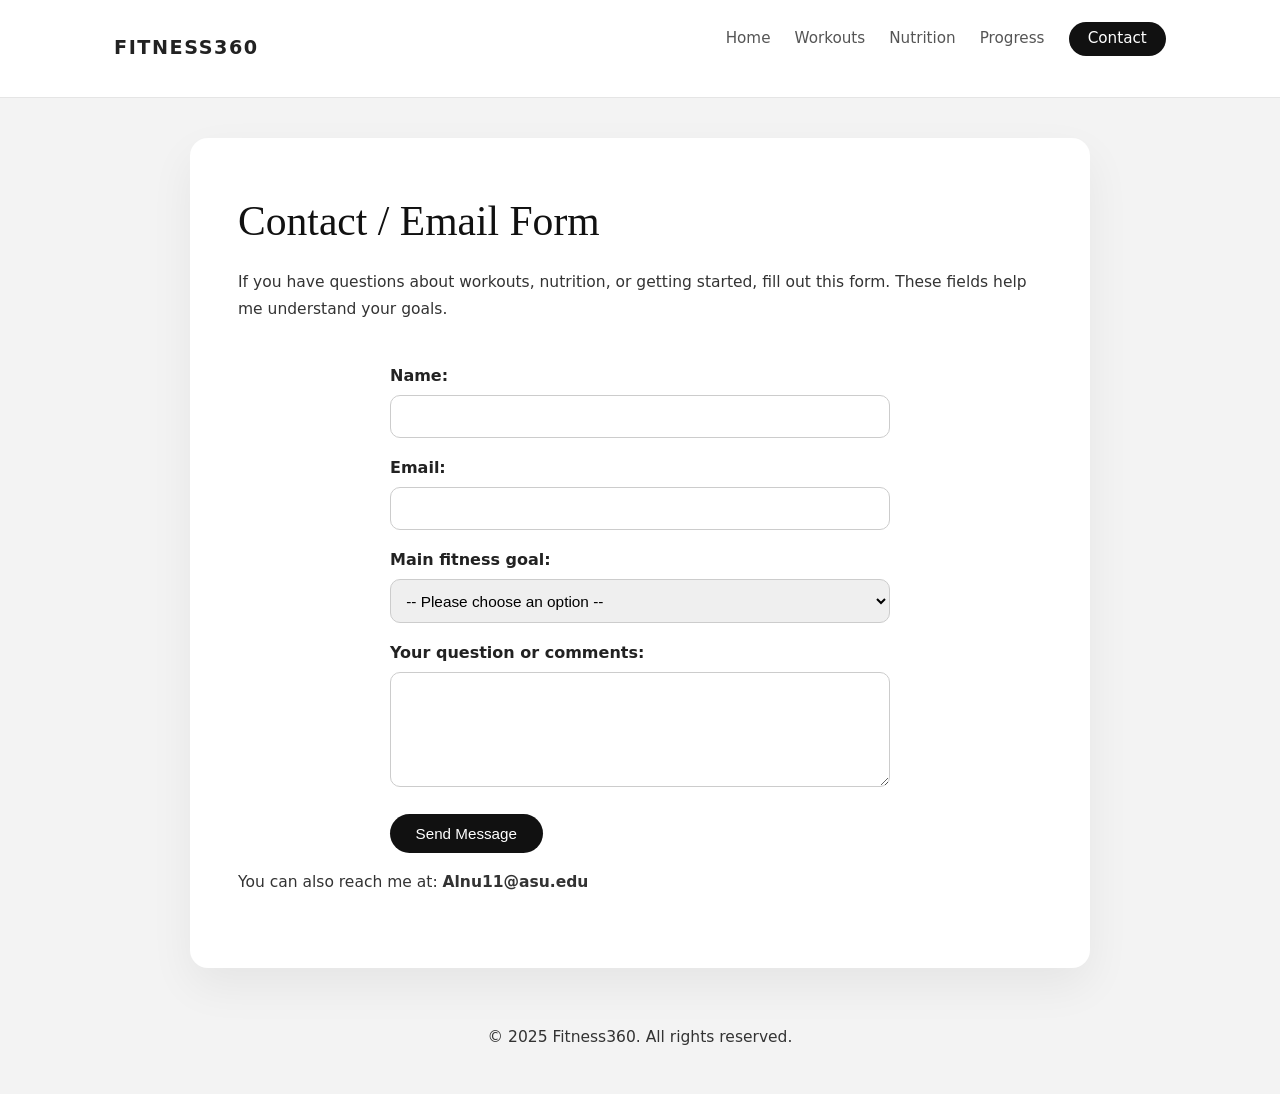
<file: contact.html>
<!DOCTYPE html>
<html lang="en">
<head>
    <meta charset="utf-8">
    <title>Fitness360 | Contact</title>
    <meta name="description" content="Contact Fitness360 with your questions and fitness goals.">
    <meta name="keywords" content="contact, form, fitness questions, email">
    <meta name="viewport" content="width=device-width, initial-scale=1.0">
    <link rel="stylesheet" href="styles.css">
</head>

<body>

    <!-- Dark top header bar -->
    <header>
        <div class="header-inner">
            <div class="brand">Fitness360</div>
            <nav>
                <ul>
                    <li><a href="index.html">Home</a></li>
                    <li><a href="workouts.html">Workouts</a></li>
                    <li><a href="nutrition.html">Nutrition</a></li>
                    <li><a href="progress.html">Progress</a></li>
                    <li><a href="contact.html" class="active">Contact</a></li>
                </ul>
            </nav>
        </div>
    </header>

    <!-- White content card -->
    <main>
        <section class="hero">
            <h2>Contact / Email Form</h2>
            <p>If you have questions about workouts, nutrition, or getting started, fill out this form. These fields help me understand your goals.</p>
        </section>

        <section>
            <form id="contact-form" action="#" method="post">
                <label for="name">Name:</label>
                <input id="name" name="name" type="text" required>

                <label for="email">Email:</label>
                <input id="email" name="email" type="email" required>

                <label for="goal">Main fitness goal:</label>
                <select id="goal" name="goal" required>
                    <option value="">-- Please choose an option --</option>
                    <option value="cardio">Improve heart health / cardio</option>
                    <option value="strength">Build strength</option>
                    <option value="weight-loss">Lose weight</option>
                    <option value="general">General health</option>
                </select>

                <label for="message">Your question or comments:</label>
                <textarea id="message" name="message" rows="5" required></textarea>

                <input type="submit" value="Send Message">
            </form>

            <p style="margin-top: 1rem;">
                You can also reach me at: <strong>Alnu11@asu.edu</strong>
            </p>
        </section>
    </main>

    <footer>
        <p>&copy; 2025 Fitness360. All rights reserved.</p>
    </footer>

</body>
</html>
</file>
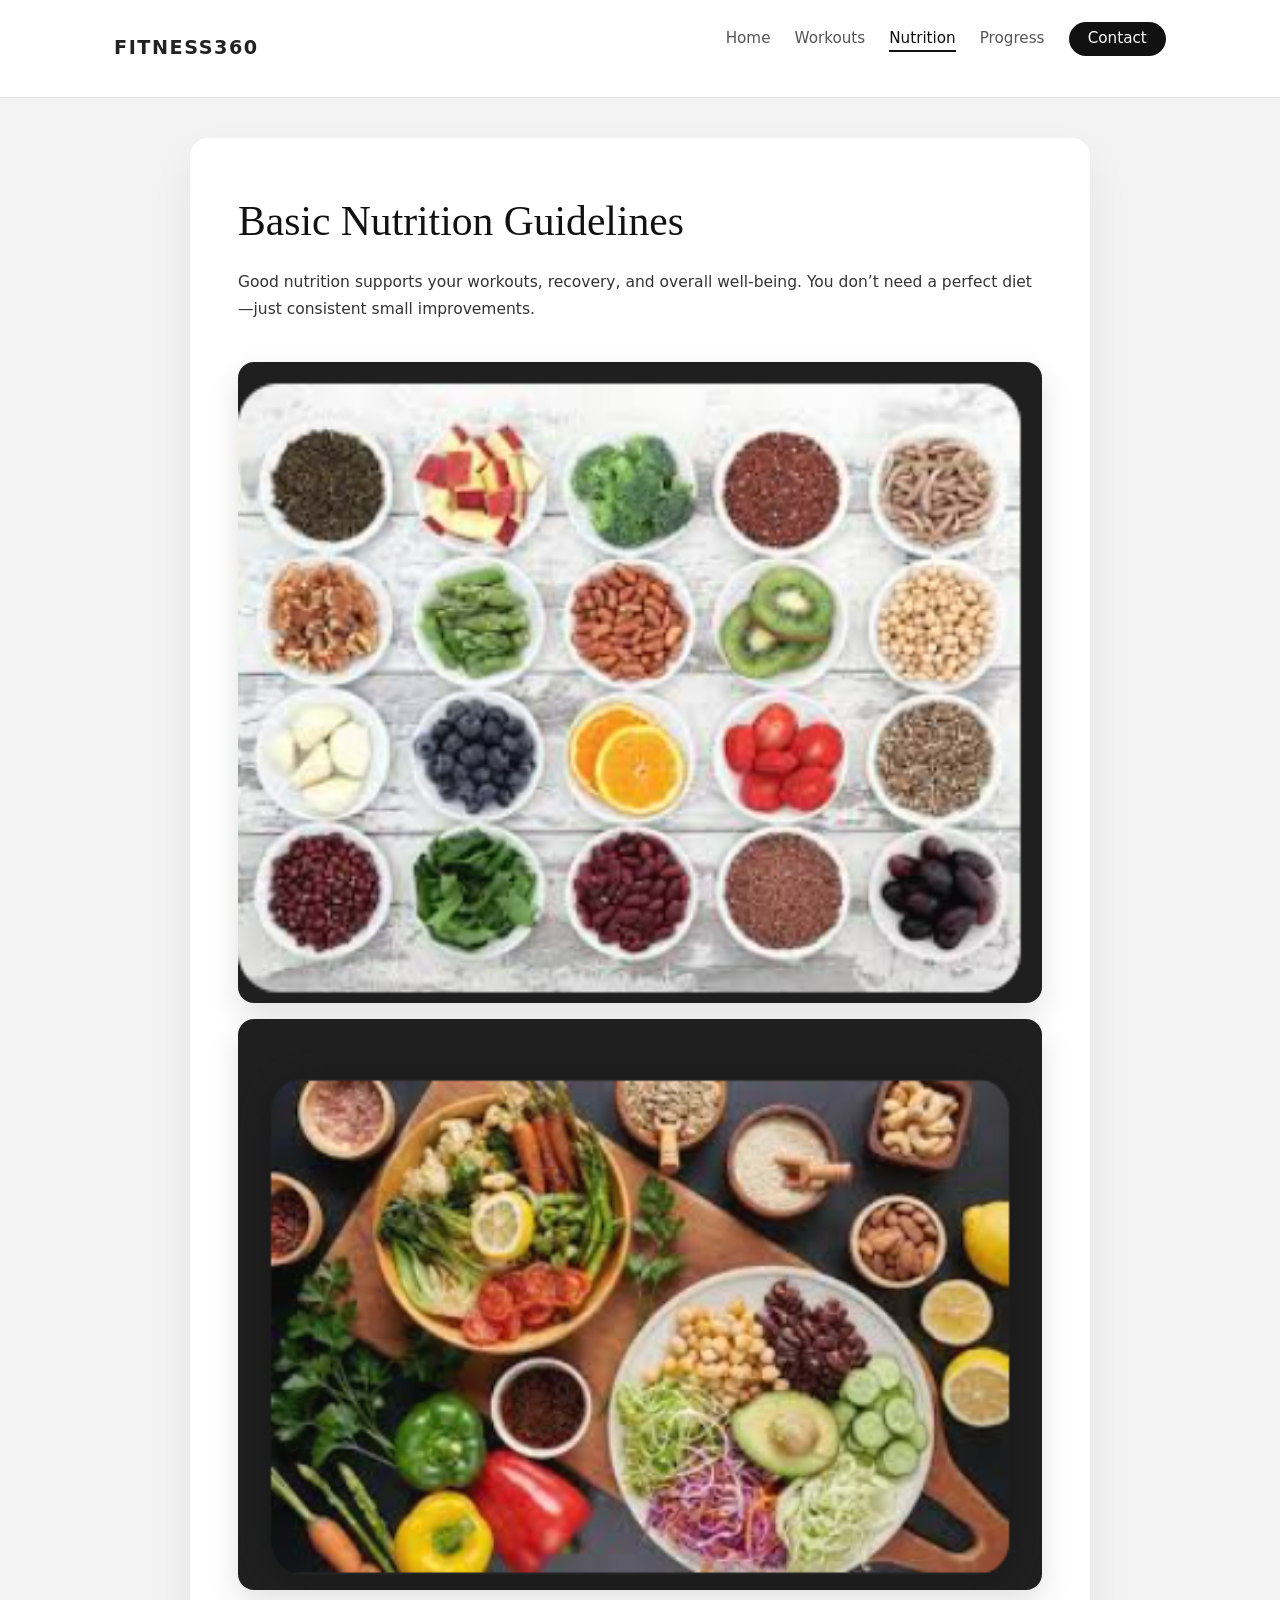
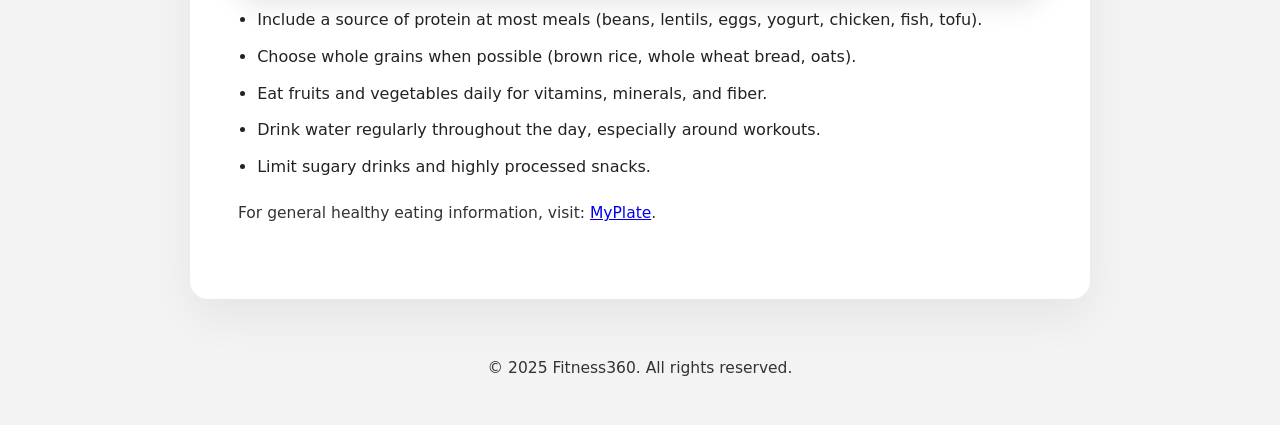
<file: nutrition.html>
<!DOCTYPE html>
<html lang="en">
<head>
    <meta charset="utf-8">
    <title>Fitness360 | Nutrition</title>
    <meta name="description" content="Basic nutrition tips to support your workouts and overall health.">
    <meta name="keywords" content="nutrition, healthy eating, hydration, meals, fitness">
    <meta name="viewport" content="width=device-width, initial-scale=1.0">
    <link rel="stylesheet" href="styles.css">
</head>

<body>

    <!-- Dark top header bar -->
    <header>
        <div class="header-inner">
            <div class="brand">Fitness360</div>
            <nav>
                <ul>
                    <li><a href="index.html">Home</a></li>
                    <li><a href="workouts.html">Workouts</a></li>
                    <li><a href="nutrition.html" class="active">Nutrition</a></li>
                    <li><a href="progress.html">Progress</a></li>
                    <li><a href="contact.html">Contact</a></li>
                </ul>
            </nav>
        </div>
    </header>

    <!-- White content card -->
    <main>
        <section class="hero">
            <h2>Basic Nutrition Guidelines</h2>
            <p>Good nutrition supports your workouts, recovery, and overall well-being. You don’t need a perfect diet—just consistent small improvements.</p>
        </section>

        <section>
            <!-- Healthy food images -->
            <p>
                <img src="Food.png" alt="Plate of healthy food" width="180">
                <img src="Nutritious Foods.png" alt="Nutritious balanced meal" width="180">
            </p>

            <ul>
                <li>Include a source of protein at most meals (beans, lentils, eggs, yogurt, chicken, fish, tofu).</li>
                <li>Choose whole grains when possible (brown rice, whole wheat bread, oats).</li>
                <li>Eat fruits and vegetables daily for vitamins, minerals, and fiber.</li>
                <li>Drink water regularly throughout the day, especially around workouts.</li>
                <li>Limit sugary drinks and highly processed snacks.</li>
            </ul>

            <p>
                For general healthy eating information, visit:
                <a href="https://www.choosemyplate.gov/" target="_blank" rel="noopener noreferrer">MyPlate</a>.
            </p>
        </section>
    </main>

    <footer>
        <p>&copy; 2025 Fitness360. All rights reserved.</p>
    </footer>

</body>
</html>
</file>
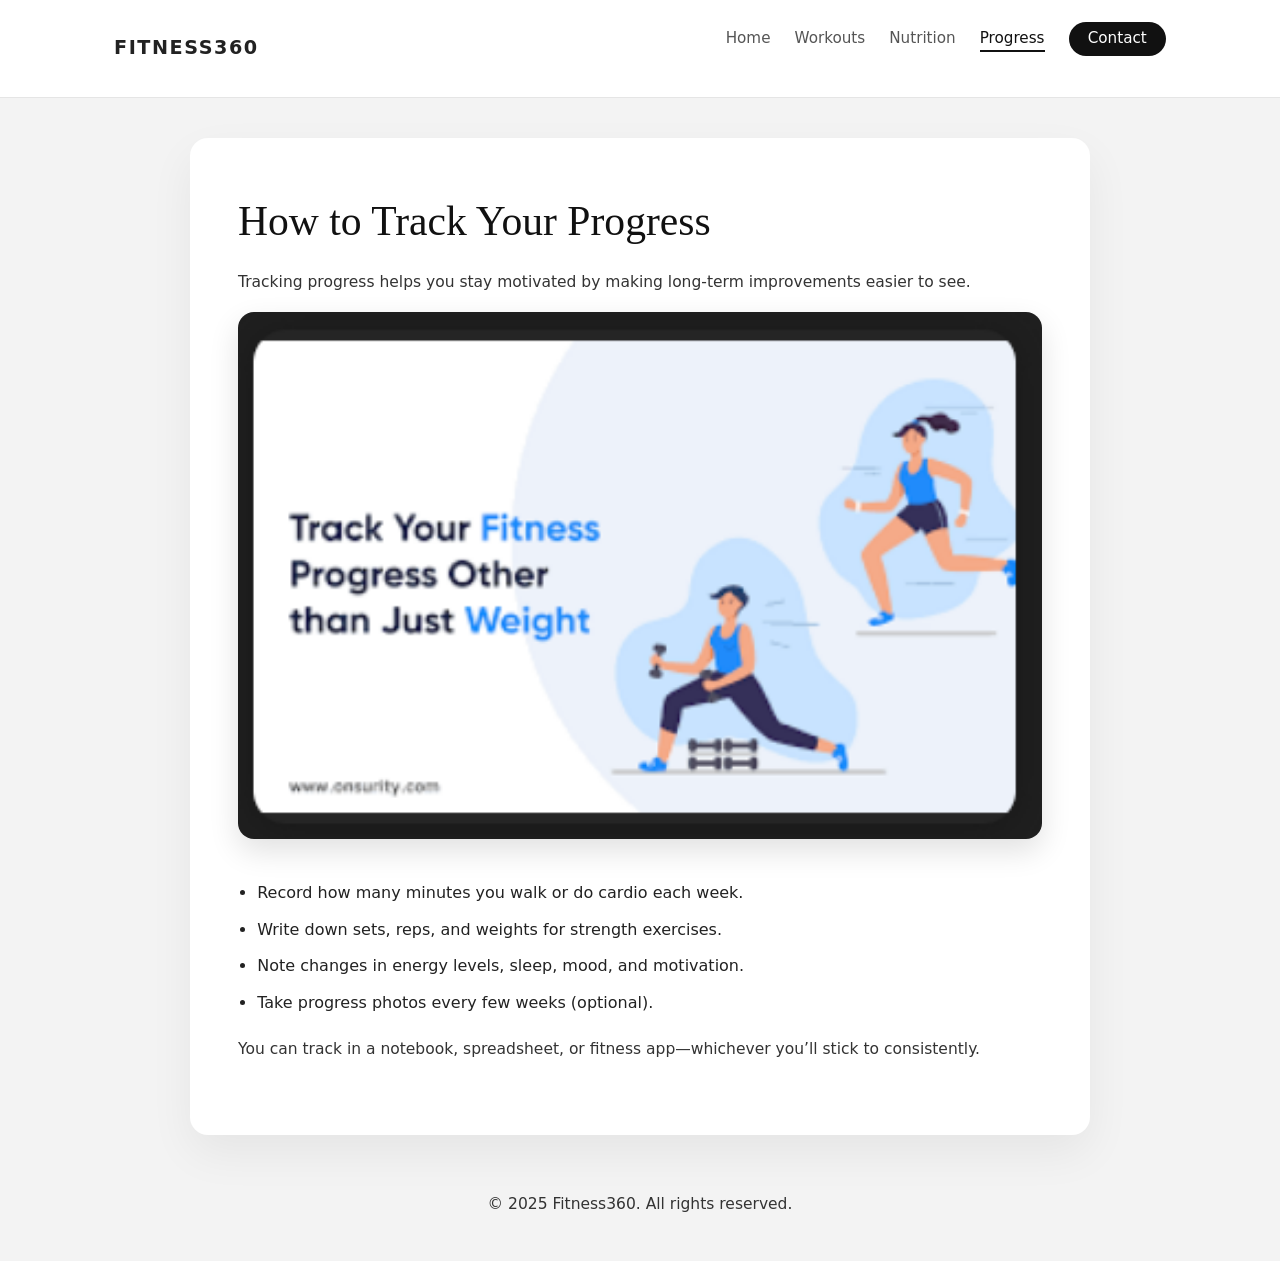
<file: progress.html>
<!DOCTYPE html>
<html lang="en">
<head>
    <meta charset="utf-8">
    <title>Fitness360 | Progress</title>
    <meta name="description" content="Ideas for tracking your fitness progress and staying motivated.">
    <meta name="keywords" content="progress, tracking, fitness goals, motivation">
    <meta name="viewport" content="width=device-width, initial-scale=1.0">
    <link rel="stylesheet" href="styles.css">
</head>

<body>

    <!-- Dark top header bar -->
    <header>
        <div class="header-inner">
            <div class="brand">Fitness360</div>
            <nav>
                <ul>
                    <li><a href="index.html">Home</a></li>
                    <li><a href="workouts.html">Workouts</a></li>
                    <li><a href="nutrition.html">Nutrition</a></li>
                    <li><a href="progress.html" class="active">Progress</a></li>
                    <li><a href="contact.html">Contact</a></li>
                </ul>
            </nav>
        </div>
    </header>

    <!-- White content card -->
    <main>
        <section class="hero">
            <h2>How to Track Your Progress</h2>
            <p>Tracking progress helps you stay motivated by making long-term improvements easier to see.</p>

            <!-- Progress / tracking image -->
            <p>
                <img src="Tracking.png" alt="Fitness progress tracking chart or notebook" width="220">
            </p>
        </section>

        <section>
            <ul>
                <li>Record how many minutes you walk or do cardio each week.</li>
                <li>Write down sets, reps, and weights for strength exercises.</li>
                <li>Note changes in energy levels, sleep, mood, and motivation.</li>
                <li>Take progress photos every few weeks (optional).</li>
            </ul>

            <p>You can track in a notebook, spreadsheet, or fitness app—whichever you’ll stick to consistently.</p>
        </section>
    </main>

    <footer>
        <p>&copy; 2025 Fitness360. All rights reserved.</p>
    </footer>

</body>
</html>
</file>
<file: styles.css>
/* ===== Reset ===== */
* {
    margin: 0;
    padding: 0;
    box-sizing: border-box;
}

/* ===== Base ===== */
body {
    font-family: system-ui, -apple-system, BlinkMacSystemFont, "Segoe UI", Arial, sans-serif;
    background-color: #f3f3f3;
    color: #222;
    line-height: 1.7;
}

/* ===== Header + Nav (top white bar like example) ===== */
header {
    background-color: #ffffff;
    border-bottom: 1px solid #e5e5e5;
    position: sticky;
    top: 0;
    z-index: 10;
}

.header-inner {
    max-width: 1100px;
    margin: 0 auto;
    padding: 1rem 1.5rem;
    display: flex;
    align-items: center;
    justify-content: space-between;
}

.brand {
    font-weight: 700;
    font-size: 1.2rem;
    letter-spacing: 0.08em;
    text-transform: uppercase;
}

/* nav links in a row */
nav ul {
    list-style: none;
    display: flex;
    align-items: center;
    gap: 1.5rem;
}

nav a {
    text-decoration: none;
    color: #555;
    font-size: 0.95rem;
    padding-bottom: 0.2rem;
    border-bottom: 2px solid transparent;
    transition: color 0.2s ease, border-color 0.2s ease;
}

/* underline + darker text on hover / active */
nav a:hover,
nav a.active {
    color: #111;
    border-bottom-color: #111;
}

/* make the LAST nav link a pill button (Get in Touch style) */
nav li:last-child a {
    border-bottom-color: transparent;
    background-color: #111;
    color: #fff;
    padding: 0.45rem 1.2rem;
    border-radius: 999px;
}

nav li:last-child a:hover {
    background-color: #333;
}

/* ===== Main “card” ===== */
main {
    max-width: 900px;
    margin: 2.5rem auto 3rem;
    background-color: #ffffff;
    padding: 3rem 3rem 2.5rem;
    border-radius: 18px;
    box-shadow: 0 18px 45px rgba(0, 0, 0, 0.06);
}

/* ===== Typography ===== */
h1, h2, h3 {
    color: #111;
}

.hero {
    margin-bottom: 2.5rem;
}

/* big elegant serif heading like “Move With Purpose” */
.hero h2 {
    font-family: "Georgia", "Times New Roman", serif;
    font-size: 2.6rem;
    font-weight: 500;
    margin-bottom: 0.75rem;
}

.hero h3 {
    font-size: 1rem;
    font-weight: 500;
    color: #666;
    margin-bottom: 1rem;
}

section {
    margin-bottom: 2rem;
}

p {
    margin-bottom: 0.75rem;
    font-size: 0.97rem;
    color: #333;
}

/* ===== Video & Images ===== */
video,
main > section img {
    display: block;
    width: 100%;
    max-width: 100%;
    height: auto;
    margin: 1rem 0;
    border-radius: 16px;
    box-shadow: 0 12px 30px rgba(0, 0, 0, 0.12);
}

/* small inline workout images */
ul li img {
    width: 80px;
    height: auto;
    margin-right: 10px;
    vertical-align: middle;
    border-radius: 10px;
    box-shadow: 0 6px 18px rgba(0, 0, 0, 0.18);
}

/* ===== Lists ===== */
ul {
    margin: 0.5rem 0 1.25rem 1.2rem;
}

li {
    margin-bottom: 0.6rem;
}

/* ===== Table (Workouts) ===== */
table {
    width: 100%;
    border-collapse: collapse;
    margin-top: 1.25rem;
    font-size: 0.95rem;
}

th, td {
    padding: 0.7rem 0.6rem;
    text-align: left;
}

th {
    background-color: #111;
    color: #fff;
    font-weight: 600;
}

tr:nth-child(even) td {
    background-color: #f5f5f5;
}

tr:nth-child(odd) td {
    background-color: #ffffff;
}

/* ===== Form (Contact) ===== */
form {
    max-width: 500px;
    margin: 0 auto;
}

label {
    display: block;
    margin-top: 1rem;
    font-weight: 600;
}

input[type="text"],
input[type="email"],
select,
textarea {
    width: 100%;
    margin-top: 0.4rem;
    padding: 0.7rem;
    border-radius: 10px;
    border: 1px solid #ccc;
    font-size: 0.96rem;
}

input[type="text"]:focus,
input[type="email"]:focus,
select:focus,
textarea:focus {
    outline: none;
    border-color: #111;
}

/* submit button */
input[type="submit"] {
    margin-top: 1.2rem;
    background-color: #111;
    color: #fff;
    border: none;
    padding: 0.7rem 1.6rem;
    border-radius: 999px;
    font-size: 0.95rem;
    cursor: pointer;
    transition: background-color 0.2s ease, transform 0.1s ease;
}

input[type="submit"]:hover {
    background-color: #333;
    transform: translateY(-1px);
}

/* ===== Footer ===== */
footer {
    max-width: 900px;
    margin: 0 auto 1.5rem;
    text-align: center;
    font-size: 0.85rem;
    color: #666;
    padding: 0.5rem;
}
 
/* ===== Small screens ===== */
@media (max-width: 768px) {
    .header-inner {
        flex-direction: column;
        align-items: flex-start;
        gap: 0.5rem;
    }

    nav ul {
        flex-wrap: wrap;
        gap: 0.75rem;
    }

    main {
        margin: 1.8rem 0.75rem 2.5rem;
        padding: 2rem 1.5rem;
    }

    .hero h2 {
        font-size: 2rem;
    }
}
</file>
